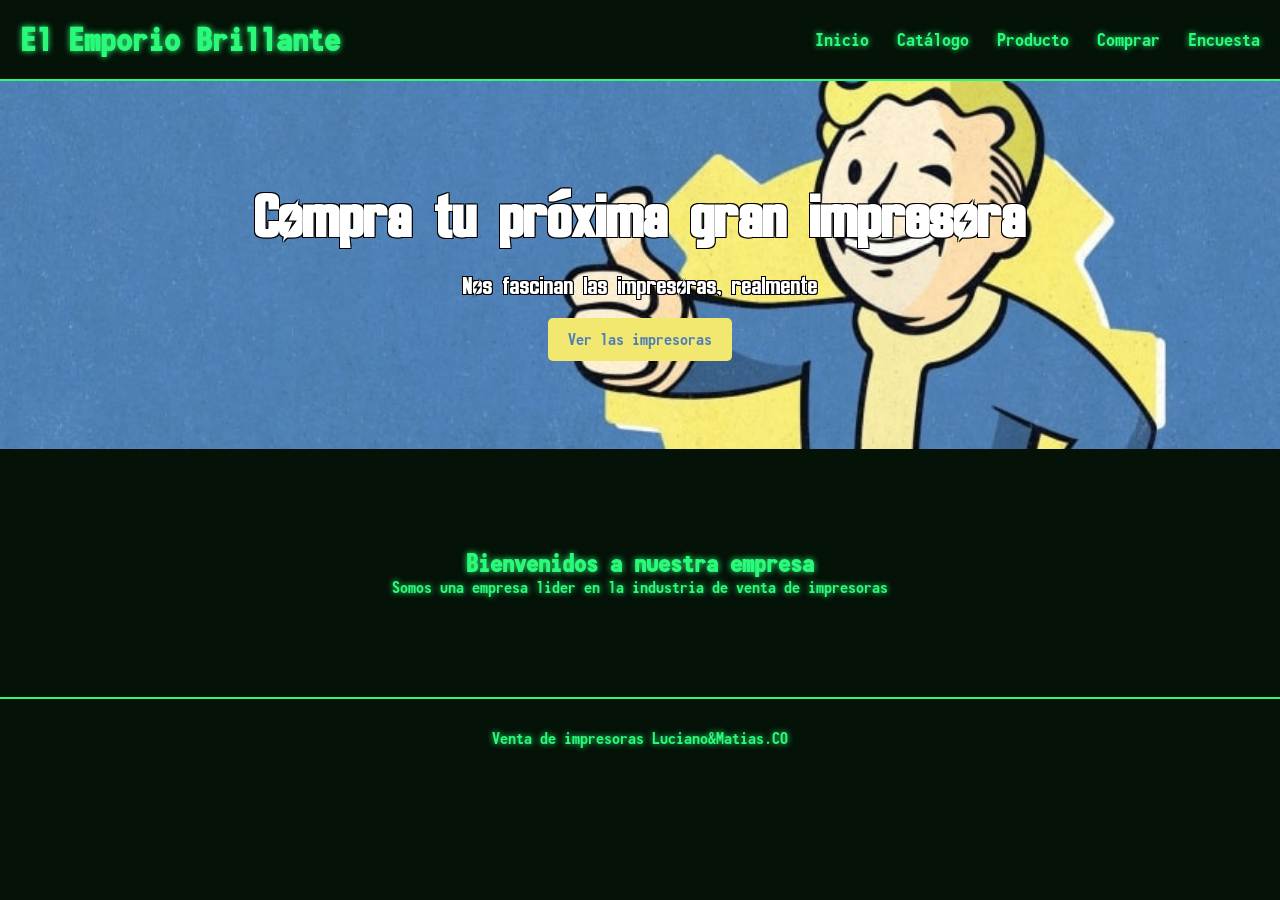
<file: index.html>
<!DOCTYPE html>
<html lang="es">
<head>
    <meta charset="UTF-8">
    <meta name="viewport" content="width=device-width, initial-scale=1.0">
    <title>El Emporio Brillante</title>
    <link rel="stylesheet" href="style.css">
</head>
<body>
    <header>
        <h1>El Emporio Brillante</h1>
        <nav>
            <a href="index.html">Inicio</a>
            <a href="listado_tabla.html">Catálogo</a>
            <a href="producto.html">Producto</a>
            <a href="comprar.html">Comprar</a>
            <a href="encuesta.html">Encuesta</a>
        </nav>
    </header>

    <main>
        <section class="portada">
            <h2>Compra tu próxima gran impresora</h2>
            <p>Nos fascinan las impresoras, realmente</p>
            <a href="listado_tabla.html">Ver las impresoras</a>
        </section>

        <section class="bienvenida">
            <h2>Bienvenidos a nuestra empresa</h2>
            <p>Somos una empresa lider en la industria de venta de impresoras</p>
        </section>
    </main>

    <footer>
        <p>Venta de impresoras Luciano&Matias.CO</p>
    </footer>
</body>
</html>
</file>
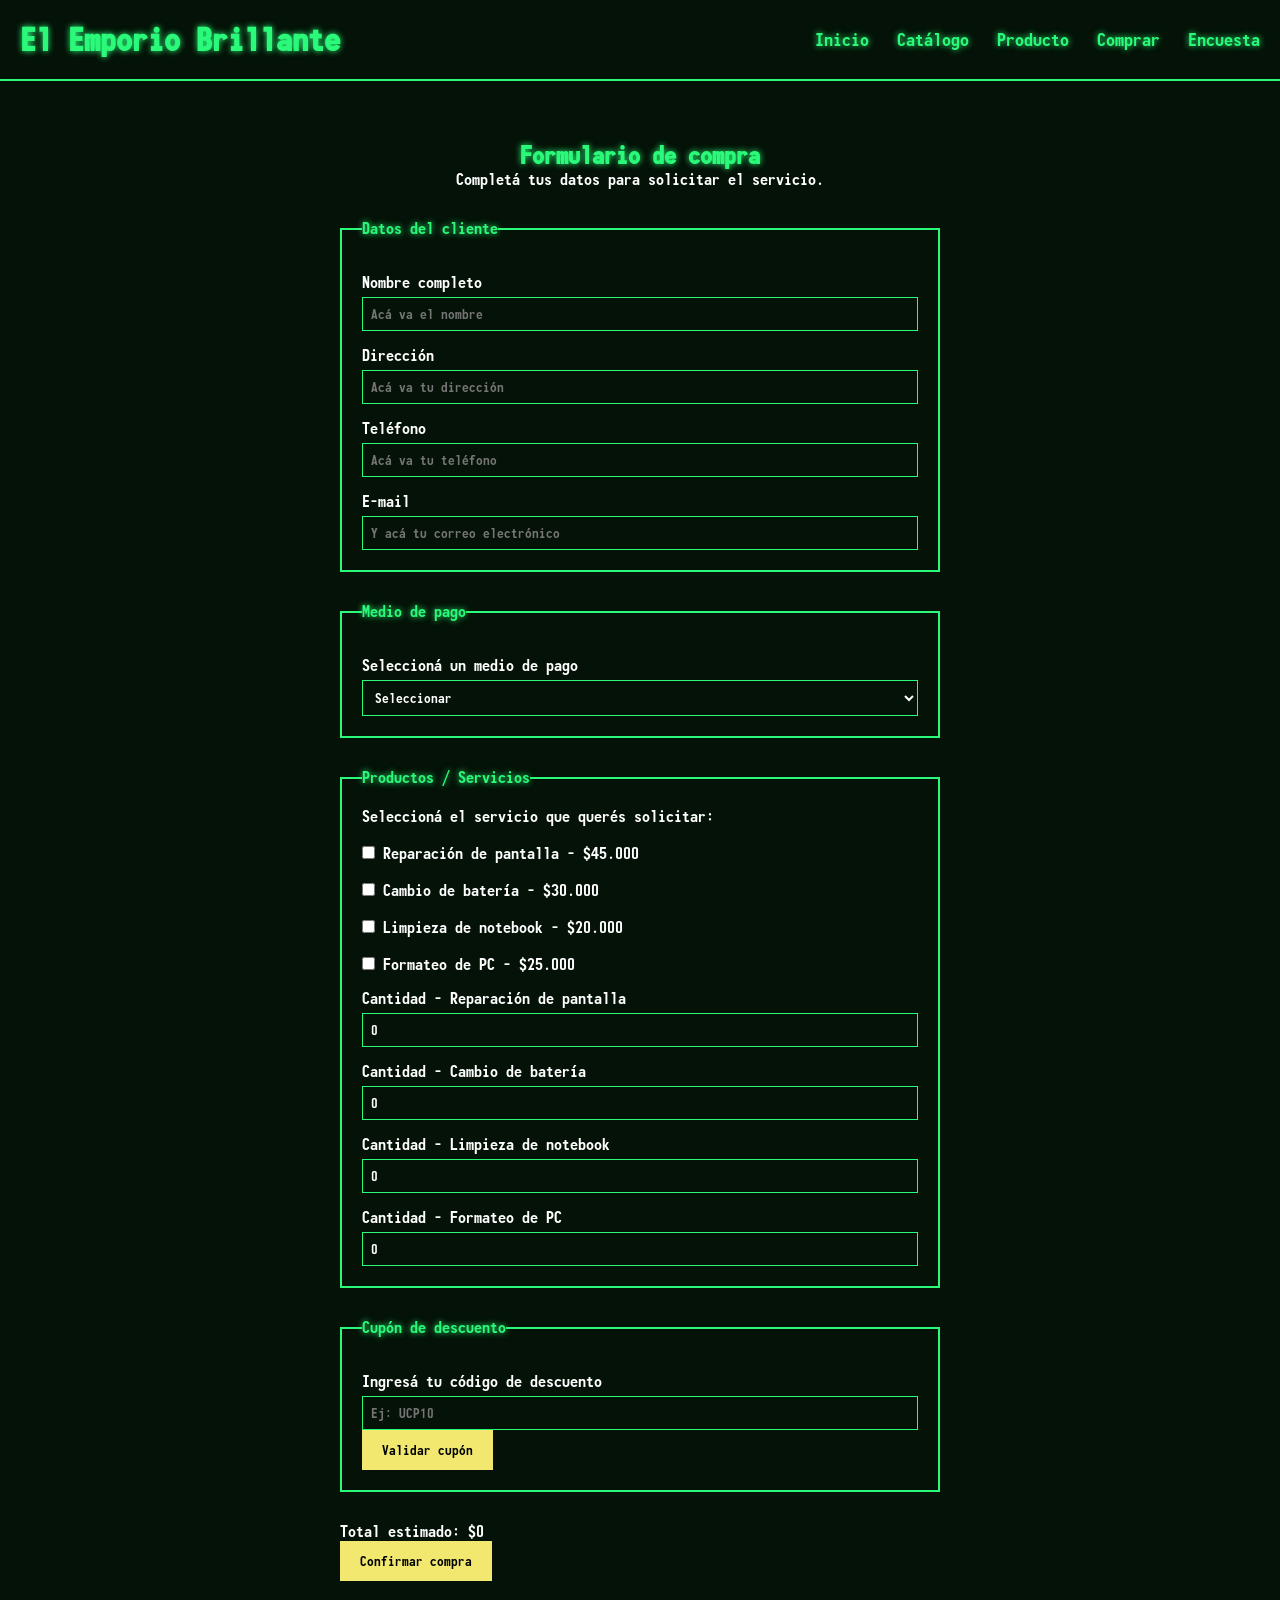
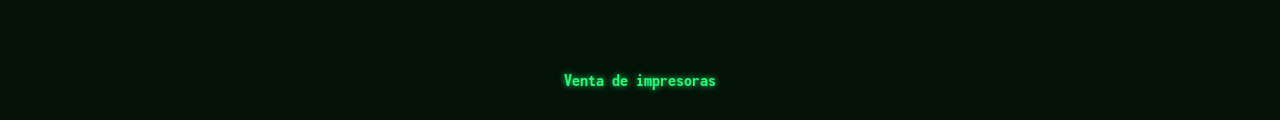
<file: comprar.html>
<!DOCTYPE html>
<html lang="es">
<head>
    <meta charset="UTF-8">
    <meta name="viewport" content="width=device-width, initial-scale=1.0">
    <title>El Emporio Brillante | Comprar</title>
    <link rel="stylesheet" href="style.css">
</head>
<body>
    <header>
        <h1>El Emporio Brillante</h1>
        <nav>
            <a href="index.html">Inicio</a>
            <a href="listado_tabla.html">Catálogo</a>
            <a href="producto.html">Producto</a>
            <a href="comprar.html">Comprar</a>
            <a href="encuesta.html">Encuesta</a>
        </nav>
    </header>

    <main class="compra">
        <h2>Formulario de compra</h2>
        <p>Completá tus datos para solicitar el servicio.</p>

        <form>
            <fieldset>
                <legend>Datos del cliente</legend>

                <label for="nombre">Nombre completo</label>
                <input type="text" id="nombre" name="nombre" placeholder="Acá va el nombre">

                <label for="direccion">Dirección</label>
                <input type="text" id="direccion" name="direccion" placeholder="Acá va tu dirección">

                <label for="telefono">Teléfono</label>
                <input type="tel" id="telefono" name="telefono" placeholder="Acá va tu teléfono">

                <label for="email">E-mail</label>
                <input type="email" id="email" name="email" placeholder="Y acá tu correo electrónico">
            </fieldset>

            <fieldset>
                <legend>Medio de pago</legend>

                <label for="pago">Seleccioná un medio de pago</label>
                <select id="pago" name="pago">
                    <option value="">Seleccionar</option>
                    <option value="efectivo">Efectivo</option>
                    <option value="transferencia">Transferencia bancaria</option>
                    <option value="tarjeta">Tarjeta</option>
                </select>
            </fieldset>

            <fieldset>
                <legend>Productos / Servicios</legend>
                <p>Seleccioná el servicio que querés solicitar:</p>

                <label><input type="checkbox" name="producto" value="pantalla"> Reparación de pantalla - $45.000</label>
                <label><input type="checkbox" name="producto" value="bateria"> Cambio de batería - $30.000</label>
                <label><input type="checkbox" name="producto" value="notebook"> Limpieza de notebook - $20.000</label>
                <label><input type="checkbox" name="producto" value="pc"> Formateo de PC - $25.000</label>

                <label for="cantidad_pantalla">Cantidad - Reparación de pantalla</label>
                <input type="number" id="cantidad_pantalla" name="cantidad_pantalla" min="0" value="0">

                <label for="cantidad_bateria">Cantidad - Cambio de batería</label>
                <input type="number" id="cantidad_bateria" name="cantidad_bateria" min="0" value="0">

                <label for="cantidad_notebook">Cantidad - Limpieza de notebook</label>
                <input type="number" id="cantidad_notebook" name="cantidad_notebook" min="0" value="0">

                <label for="cantidad_pc">Cantidad - Formateo de PC</label>
                <input type="number" id="cantidad_pc" name="cantidad_pc" min="0" value="0">
            </fieldset>
            
            <fieldset>
                <legend>Cupón de descuento</legend>

                <label for="cupon">Ingresá tu código de descuento</label>
                <input type="text" id="cupon" name="cupon" placeholder="Ej: UCP10">
                <button type="button" id="btnCupon">Validar cupón</button>

                <p id="mensajeCupon"></p>
            </fieldset>

            <p>Total estimado: $<span id="resultado">0</span></p>

            <button type="submit">Confirmar compra</button>
        </form>
    </main>

    <footer>
        <p>Venta de impresoras</p>
    </footer>

    <script>
        const precios = {
            cantidad_pantalla: 45000,
            cantidad_bateria: 30000,
            cantidad_notebook: 20000,
            cantidad_pc: 25000
        };

        const resultado = document.getElementById("resultado");
        const inputsCantidad = Object.keys(precios).map(id => document.getElementById(id));

        function calcularTotal() {
            let total = 0;

            inputsCantidad.forEach(input => {
                const cantidad = parseInt(input.value, 10) || 0;
                const precio = precios[input.id];
                total += cantidad * precio;
            });

            resultado.textContent = total.toLocaleString("es-AR");
        }

        inputsCantidad.forEach(input => {
            input.addEventListener("input", calcularTotal);
        });

        document.querySelector("form").addEventListener("submit", function (e) {
            e.preventDefault();
            calcularTotal();
        });

        calcularTotal();
        function validarCupon() {
            const inputCupon = document.getElementById("cupon");
            const mensajeCupon = document.getElementById("mensajeCupon");

            const codigo = inputCupon.value.trim().toUpperCase();

            mensajeCupon.classList.remove("mensaje-error", "mensaje-exito");

            if (codigo === "") {
                mensajeCupon.textContent = "Por favor, ingrese un código";
                mensajeCupon.classList.add("mensaje-error");
            } else if (codigo === "UCP10") {
                mensajeCupon.textContent = "Cupón aplicadote, tenés un 10% de descuento";
                mensajeCupon.classList.add("mensaje-exito");
            } else {
                mensajeCupon.textContent = "Código inválido o vencido >:(";
                mensajeCupon.classList.add("mensaje-error");
            }
        }

        document.getElementById("btnCupon").addEventListener("click", validarCupon);
    </script>
</body>
</html>
</file>
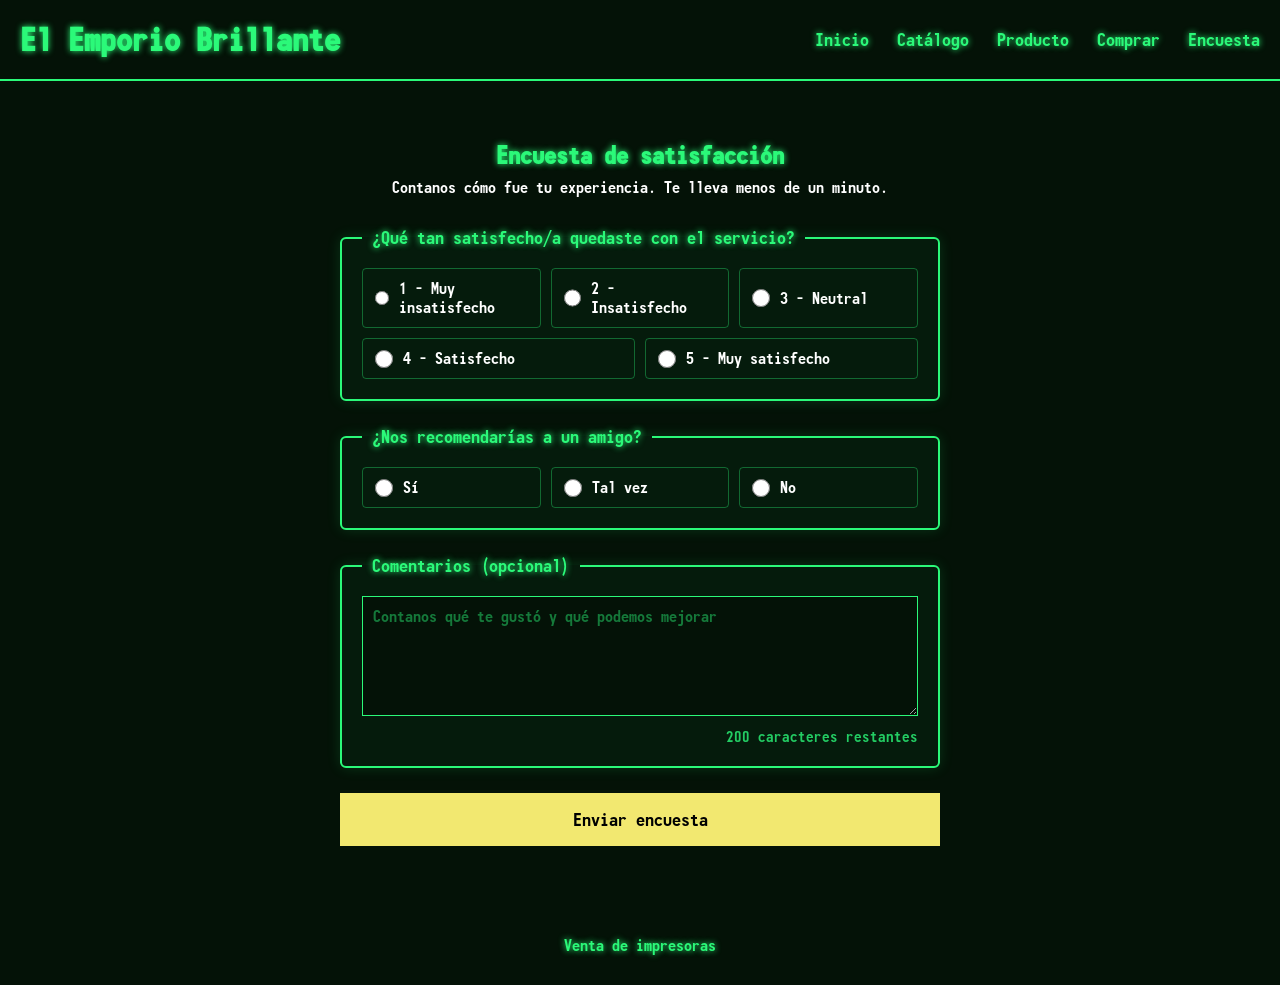
<file: encuesta.html>
<!DOCTYPE html>
<html lang="es">

<head>
    <meta charset="UTF-8">
    <meta name="viewport" content="width=device-width, initial-scale=1.0">
    <title>El Emporio Brillante | Encuesta</title>
    <link rel="stylesheet" href="style.css">
</head>

<body>

    <header>
        <h1>El Emporio Brillante</h1>
        <nav>
            <a href="index.html">Inicio</a>
            <a href="listado_tabla.html">Catálogo</a>
            <a href="producto.html">Producto</a>
            <a href="comprar.html">Comprar</a>
            <a href="encuesta.html">Encuesta</a>
        </nav>
    </header>

    <main class="encuesta">

        <h2>Encuesta de satisfacción</h2>
        <p>Contanos cómo fue tu experiencia. Te lleva menos de un minuto.</p>

        <form id="formEncuesta" novalidate>

            <fieldset>
                <legend>¿Qué tan satisfecho/a quedaste con el servicio?</legend>
                <div class="opciones">
                    <label><input type="radio" name="satisfaccion" value="1"> 1 - Muy insatisfecho</label>
                    <label><input type="radio" name="satisfaccion" value="2"> 2 - Insatisfecho</label>
                    <label><input type="radio" name="satisfaccion" value="3"> 3 - Neutral</label>
                    <label><input type="radio" name="satisfaccion" value="4"> 4 - Satisfecho</label>
                    <label><input type="radio" name="satisfaccion" value="5"> 5 - Muy satisfecho</label>
                </div>
            </fieldset>

            <fieldset>
                <legend>¿Nos recomendarías a un amigo?</legend>
                <div class="opciones">
                    <label><input type="radio" name="recomienda" value="Sí"> Sí</label>
                    <label><input type="radio" name="recomienda" value="Tal vez"> Tal vez</label>
                    <label><input type="radio" name="recomienda" value="No"> No</label>
                </div>
            </fieldset>

            <fieldset>
                <legend>Comentarios (opcional)</legend>
                <textarea id="comentario" maxlength="200" placeholder="Contanos qué te gustó y qué podemos mejorar"></textarea>
                <p id="contador">200 caracteres restantes</p>
            </fieldset>

            <button type="submit" id="btnEnviar">Enviar encuesta</button>

            <p id="mensajeEncuesta" aria-live="polite"></p>

        </form>

    </main>

    <footer>
        <p>Venta de impresoras</p>
    </footer>

    <script src="encuesta.js"></script>
</body>

</html>
</file>
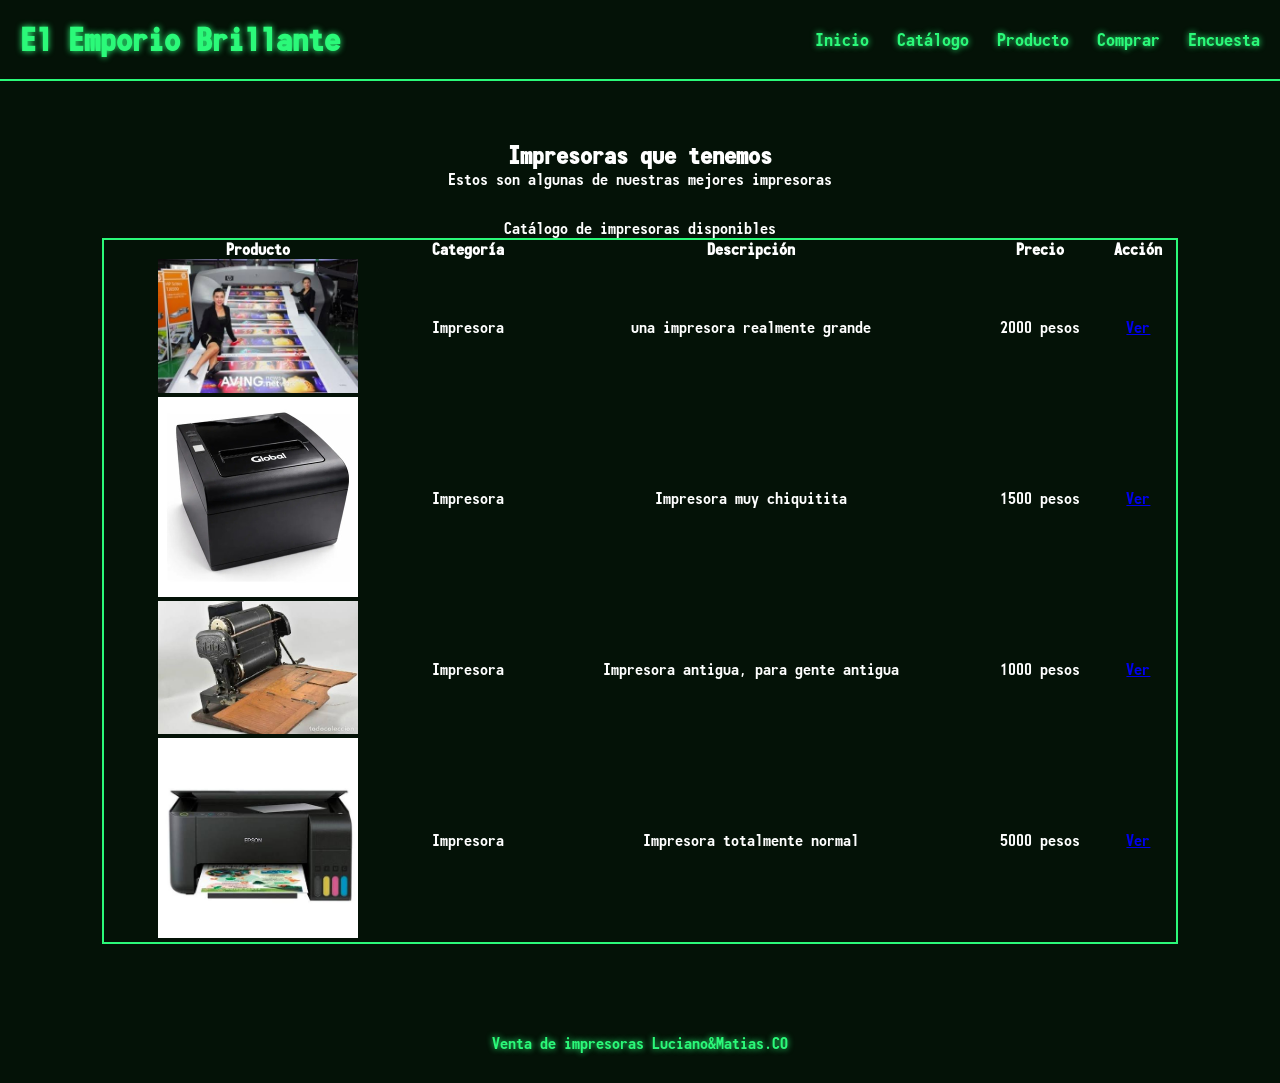
<file: listado_tabla.html>
<!DOCTYPE html>
<html lang="es">

<head>
    <meta charset="UTF-8">
    <meta name="viewport" content="width=device-width, initial-scale=1.0">

    <title>El Emporio Brillante</title>

    <link rel="stylesheet" href="style.css">
</head>

<body>
    <header>
        <h1>El Emporio Brillante</h1>
        <nav>
            <a href="index.html">Inicio</a>
            <a href="listado_tabla.html">Catálogo</a>
            <a href="producto.html">Producto</a>
            <a href="comprar.html">Comprar</a>
            <a href="encuesta.html">Encuesta</a>
        </nav>
    </header>
    
    <main class="lista">
        <h2>Impresoras que tenemos</h2>
        <p>
            Estos son algunas de nuestras mejores impresoras
        </p>
        <table>
                <caption>Catálogo de impresoras disponibles</caption>
                <thead>
                    <tr>
                        <th>Producto</th>
                        <th>Categoría</th>
                        <th>Descripción</th>
                        <th>Precio</th>
                        <th>Acción</th>
                    </tr>
                </thead>
                <tbody>
                    <tr>
                        <td><img src="imagenes/impresora.jpg" alt="impresora gigante"></td>
                        <td>Impresora</td>
                        <td>una impresora realmente grande</td>
                        <td>2000 pesos</td>
                        <td>
                            <a href="producto.html">Ver</a>
                        </td>
                    </tr>
                    <tr>
                        <td><img src="imagenes/impresora_chiquitita.jpg" alt="impresora chiquitita"></td>
                        <td>Impresora</td>
                        <td>Impresora muy chiquitita</td>
                        <td>1500 pesos</td>
                        <td>
                            <a href="producto.html">Ver</a>
                        </td>
                    </tr>
                    <tr>
                        <td><img src="imagenes/impresora_antigua.jpg" alt="impresora antigua"></td>
                        <td>Impresora</td>
                        <td>Impresora antigua, para gente antigua</td>
                        <td>1000 pesos</td>
                        <td>
                            <a href="producto.html">Ver</a>
                        </td>
                    </tr>
                    <tr>
                        <td><img src="imagenes/imprsora_normal.jpg" alt="impresora normal"></td>
                        <td>Impresora</td>
                        <td>Impresora totalmente normal</td>
                        <td>5000 pesos</td>
                        <td>
                            <a href="producto.html">Ver</a>
                        </td>
                    </tr>
                </tbody>
        </table>

    </main>


    <footer>
        <p>Venta de impresoras Luciano&Matias.CO</p>
    </footer>

</body>
</html>
</file>
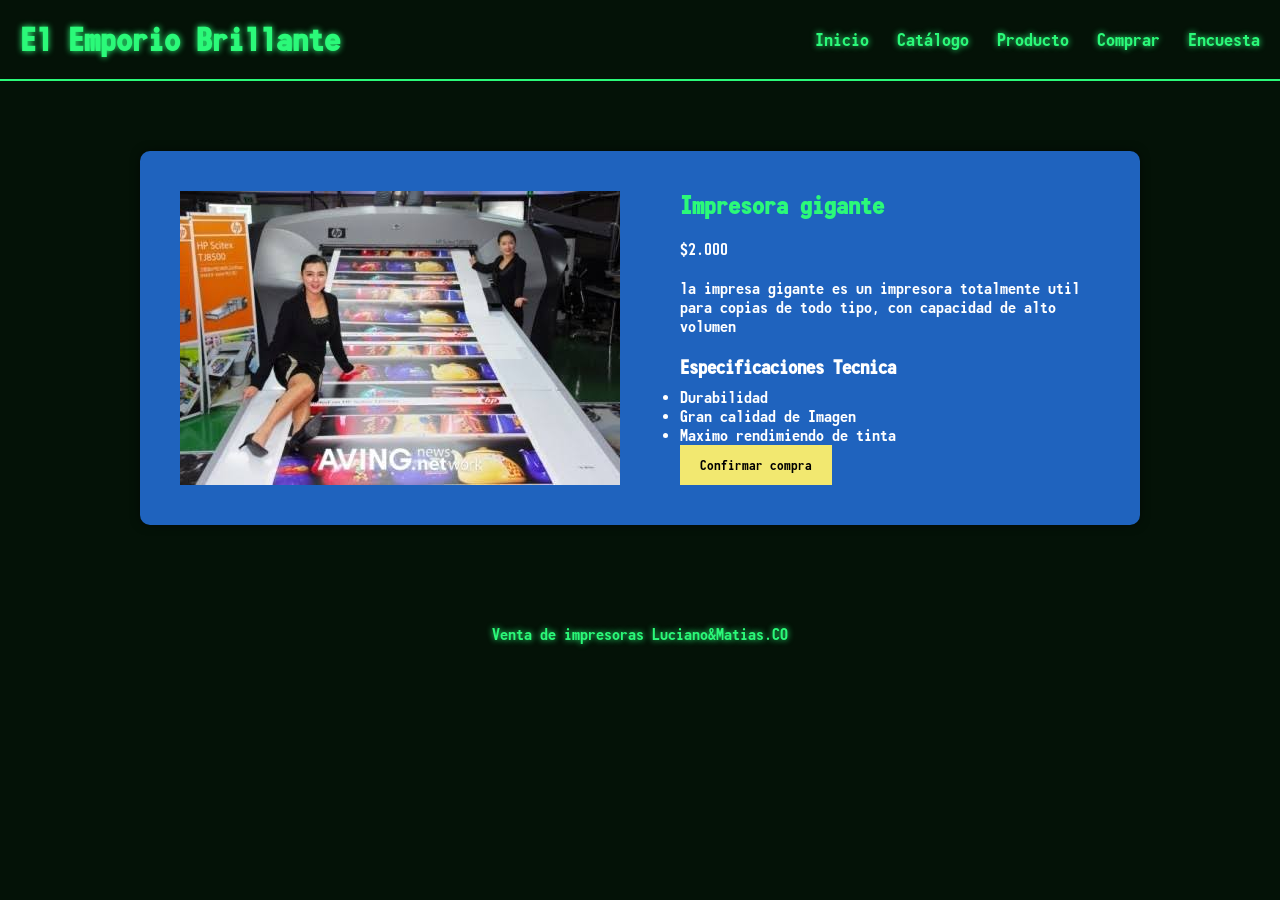
<file: producto.html>
<!DOCTYPE html>
<html lang="es">

<head>
    <meta charset="UTF-8">
    <meta name="viewport" content="width=device-width, initial-scale=1.0">

    <title>El Emporio Brillante</title>

    <link rel="stylesheet" href="style.css">
</head>
<body>
    <header>
        <h1>El Emporio Brillante</h1>
        
        <nav>
                <a href="index.html">Inicio</a>
                <a href="listado_tabla.html">Catálogo</a>
                <a href="producto.html">Producto</a>
                <a href="comprar.html">Comprar</a>
                <a href="encuesta.html">Encuesta</a>
        </nav>
    </header>
    <main class = "producto">
        <img src="imagenes/impresora.jpg" alt="impresora gigante">
    
    <article>
        <h2>Impresora gigante</h2>
        <p class="precio">$2.000</p>
        <p>la impresa gigante es un impresora totalmente util para copias de todo tipo, con capacidad de alto volumen </p>
        <h3> Especificaciones Tecnica</h3>
        <ul>
            <li> Durabilidad </li>
            <li> Gran calidad de Imagen </li>
            <li> Maximo rendimiendo de tinta </li>
        </ul>

        <button type="submit">Confirmar compra</button>
    </article>
    

    
    </main>
    <footer>
        <p>Venta de impresoras Luciano&Matias.CO</p>
    </footer>

</body>
</html>
</file>
<file: style.css>
@font-face {
    font-family: "Overseer";
    src: url("fuentes/Overseer.otf");
}

@font-face {
    font-family: "Monofonto";
    src: url("fuentes/Monofonto.otf");
}

* {
    margin: 0;
    padding: 0;
    box-sizing: border-box;
}

/*para las pantallas más grandes que 1200px*/
@media (min-width: 1200px) {
img{
    width: 200px;
}
.producto img{
    width: 500px;
}
.producto {
    max-width: 1000px;
    margin: 70px auto;
    padding: 40px;
    display: flex;
    align-items: flex-start ;
    gap: 60px;
    background-color: #1f63be;
    border-radius: 10px;
    box-shadow: 0 0 10px rgba(0, 0, 0, 0.5);
    flex-direction: row;
}
}

/*para las pantallas más chicas que 1199px*/
@media (max-width: 1199px) {
img{
    width: 100px;
}
.producto img{
    width: 70%;
    margin-left: 15%;
}
.producto {
    max-width: 1000px;
    margin: 70px auto;
    padding: 40px;
    gap: 60px;
    background-color: #1f63be;
    border-radius: 10px;
    box-shadow: 0 0 10px rgba(0, 0, 0, 0.5);
}
}

body {
    font-family: Monofonto, sans-serif;
    background-color: #041207;
    color: white;
}

header {
    font-family: Monofonto, sans-serif;
    background-color: #041207;
    color: #2bf979;
    border-bottom: 2px solid #2bf979;
    text-shadow: 0 0 6px #2bf979; /*para el brillo alrededor de la letra*/
    padding: 20px;
    display: flex;
    justify-content: space-between;
    align-items: center;
}

nav a {
    color: #2bf979;
    text-decoration: none;
    font-size: 18px;
    margin-left: 20px;
    text-shadow: 0 0 6px #2bf979;
}

/*esto es para que brille*/
nav a:hover {
    color: #ffffff;
    text-shadow: 0 0 10px #ffffff;
}

.portada {
    background-image: url("imagenes/vault_boy.jpg");
    background-size: cover;
    background-position: center;
    background-repeat: no-repeat;    color: white;
    text-align: center;
    padding: 100px 20px;
}

.portada h2 {
    font-size: 60px;
    margin-bottom: 20px;
    font-family: Overseer, sans-serif;
    text-shadow: /*meterle un pequeño sombreado*/
       -1px -1px 0 black,  
        1px -1px 0 black,
       -1px  1px 0 black,
        1px  1px 0 black;

}

.portada p {
    font-size: 25px;
    margin-bottom: 30px;
    font-family: Overseer, sans-serif;
    text-shadow: 
       -1px -1px 0 black,  
        1px -1px 0 black,
       -1px  1px 0 black,
        1px  1px 0 black;
}

.portada a {
    background-color:#F2E870;
    color: #4E80B5;
    padding: 12px 20px;
    text-decoration: none;
    border-radius: 5px;
}

.portada a:hover {
    color: #ffffff;
    text-shadow: 0 0 10px #ffffff;
}

.bienvenida{
    font-family: Monofonto, sans-serif;
    background-color: #041207;
    color: #2bf979;
    border-bottom: 2px solid #2bf979;
    text-shadow: 0 0 6px #2bf979;
    text-align: center;
    padding: 100px 20px;
}

footer{
    padding:30px 20px;
    text-align: center;
    align-items: center;
    background-color: #041207;
    color: #2bf979;
    text-shadow: 0 0 6px #2bf979;
}

.lista {
    padding: 60px 8%;
    text-align: center;
}

.lista table{
    margin-top: 30px;
}

table{
    margin: 0 auto;
    border: 2px solid #2bf979;
    width: 100%;
    border-collapse: collapse;
}

table tr{
    border-width: 2px;
    width:100%;

}

.producto h1 {
    font-size: 40px;
    border-bottom: 1px solid rgb(238, 235, 235);
    margin-bottom: 20px;
}

.producto h2{ 
    color: #2bf979;
}

.producto h3{
    margin-bottom: 10px;
}

.producto p{
    align-items : center;
    margin-top: 20px;
    margin-bottom: 20px;
}

.producto a{
    margin-top: 20px;
    background-color:#F2E870;
    color: #000101;
    text-decoration: none;
    border-radius: 10px;

}

.compra {
    padding: 60px 8%;
    text-align: center;
}

.compra h2 {
    color: #2bf979;
    text-shadow: 0 0 6px #2bf979;
}

.compra form {
    max-width: 600px;
    margin: 30px auto 0 auto;
    text-align: left;
}

.compra fieldset {
    border: 2px solid #2bf979;
    padding: 20px;
    margin-bottom: 30px;
}

.compra legend {
    color: #2bf979;
    text-shadow: 0 0 6px #2bf979;
}

.compra label {
    display: block;
    margin-top: 15px;
}

.compra input,
.compra select {
    width: 100%;
    padding: 8px;
    margin-top: 5px;
    background-color: #041207;
    border: 1px solid #2bf979;
    color: white;
    font-family: Monofonto, sans-serif;
}

.compra input[type="checkbox"] {
    width: auto;
}

.compra button {
    background-color: #F2E870;
    color: #000101;
    border: none;
    padding: 12px 20px;
    font-family: Monofonto, sans-serif;
}

.mensaje-error {
    display: block;
    margin-top: 10px;
    padding: 10px;
    color: #ff4d4d;
    border: 1px solid #ff4d4d;
    text-shadow: 0 0 6px #ff4d4d;
    background-color: rgba(255, 77, 77, 0.1);
}

.mensaje-exito {
    display: block;
    margin-top: 10px;
    padding: 10px;
    color: #2bf979;
    border: 1px solid #2bf979;
    text-shadow: 0 0 6px #2bf979;
    background-color: rgba(43, 249, 121, 0.1);
}

button {
    background-color: #F2E870;
    color: #000101;
    border: none;
    padding: 12px 20px;
    font-family: Monofonto, sans-serif;
}



/* Encuesta de satisfacción */
.encuesta {
    padding: 60px 8%;
    text-align: center;
}

.encuesta h2 {
    color: #2bf979;
    text-shadow: 0 0 6px #2bf979;
    margin-bottom: 8px;
}

.encuesta form {
    max-width: 600px;
    margin: 30px auto 0 auto;
    text-align: left;
}

.encuesta fieldset {
    border: 2px solid #2bf979;
    border-radius: 6px;
    padding: 20px;
    margin-bottom: 25px;
    background-color: rgba(43, 249, 121, 0.04);
    box-shadow: 0 0 14px rgba(43, 249, 121, 0.15);
    transition: border-color 0.2s, box-shadow 0.2s;
}

.encuesta legend {
    padding: 0 10px;
    font-size: 18px;
    color: #2bf979;
    text-shadow: 0 0 6px #2bf979;
}

/* Pregunta sin responder: se marca en rojo */
.encuesta fieldset.sin-responder {
    border-color: #ff4d4d;
    box-shadow: 0 0 12px rgba(255, 77, 77, 0.4);
}

.encuesta fieldset.sin-responder legend {
    color: #ff4d4d;
    text-shadow: 0 0 6px #ff4d4d;
}

.encuesta .opciones {
    display: flex;
    flex-wrap: wrap;
    gap: 10px;
}

.encuesta .opciones label {
    flex: 1 1 150px;
    display: flex;
    align-items: center;
    gap: 10px;
    padding: 10px 12px;
    border: 1px solid rgba(43, 249, 121, 0.35);
    border-radius: 4px;
    cursor: pointer;
    transition: background-color 0.2s, border-color 0.2s;
}

.encuesta .opciones label:hover,
.encuesta .opciones label:has(input:checked) {
    background-color: rgba(43, 249, 121, 0.12);
    border-color: #2bf979;
}

.encuesta input[type="radio"] {
    accent-color: #2bf979;
    width: 18px;
    height: 18px;
}

.encuesta textarea {
    width: 100%;
    min-height: 120px;
    padding: 10px;
    resize: vertical;
    font-size: 16px;
    font-family: Monofonto, sans-serif;
    background-color: #041207;
    border: 1px solid #2bf979;
    color: white;
}

.encuesta textarea::placeholder {
    color: rgba(43, 249, 121, 0.45);
}

.encuesta textarea:focus {
    outline: none;
    border-color: #ffffff;
    box-shadow: 0 0 8px #2bf979;
}

#contador {
    margin-top: 8px;
    text-align: right;
    font-size: 15px;
    color: rgba(43, 249, 121, 0.8);
}

#contador.poco {
    color: #F2E870;
    text-shadow: 0 0 6px #F2E870;
}

.encuesta button[type="submit"] {
    width: 100%;
    padding: 16px;
    font-size: 18px;
}

.encuesta button:disabled {
    opacity: 0.6;
    cursor: wait;
}

#mensajeEncuesta:empty {
    display: none;
}

@media (max-width: 600px) {
    .encuesta {
        padding: 40px 5%;
    }
}
</file>
